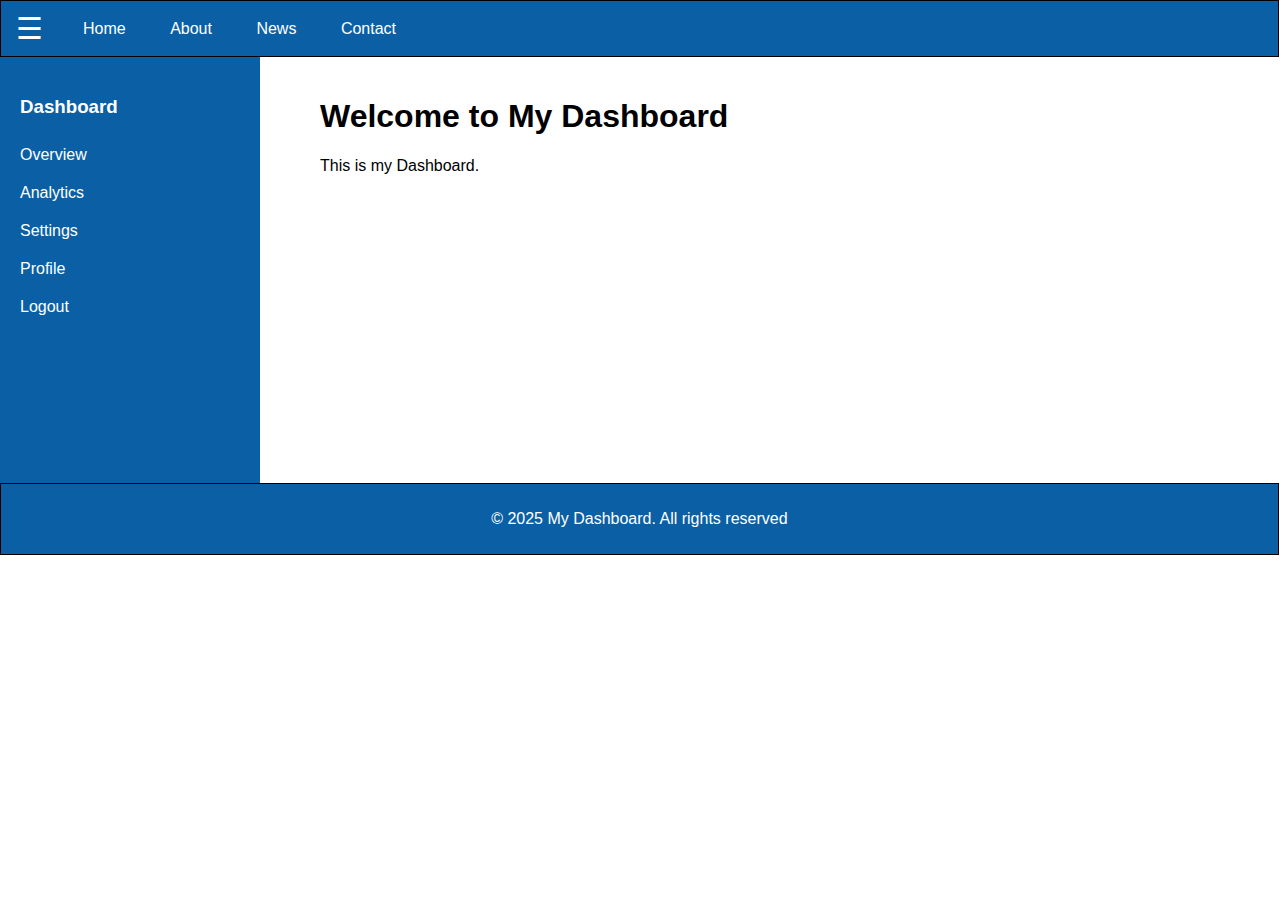
<file: simple-dashboard/index.html>
<!DOCTYPE html>
<html lang="en">
    <head>
        <meta charset="UTF-8">
        <meta name="viewport" content="width=device-width, initial-scale=1.0">
        <title>Dashboard</title>
        <link rel="stylesheet" href="style.css">
        <link rel="stylesheet" href="responcive.css">
    </head>
    <style>
			body{
				width: 99.9%;
				display: inline-block;
			}
			.website{
				max-width: 1264px;
				margin: 0 auto;
			}
		</style>
    <body>
        <!-- TOP HEADER -->
        <div class="header">
            <span class="menu-btn" onclick="toggleMenu()">☰</span>
            <ul>
                <li>
                    <a href="" class="head-item-1">Home</a>
                    <a href="" class="head-item-2">About</a>
                    <a href="" class="head-item-3">News</a>
                    <a href="" class="head-item-4">Contact</a>
                </li>
            </ul>
        </div>
        <div class="ceter">
        <!-- SIDEBAR -->
        <div class="sidebar" id="sidebar">
            <h3>Dashboard</h3>
            <a href="#">Overview</a>
            <a href="#">Analytics</a>
            <a href="#">Settings</a>
            <a href="#">Profile</a>
            <a href="#">Logout</a>
        </div>

        <!-- MAIN PAGE CONTENT -->
        <div class="content">
            <h1>Welcome to My Dashboard</h1>
            <p>This is my Dashboard.</p>
        </div>
        </div>

        <!-- FOOTER -->
        <div class="footer">
            <p class="footer-item">
                &copy; 2025 My Dashboard. All rights reserved
            </p>
        </div>

        <script>
            function toggleMenu() {
                document.getElementById("sidebar").classList.toggle("collapsed");
                document.getElementById("content").classList.toggle("expand");
            }
        </script>

    </body>
</html>
</file>
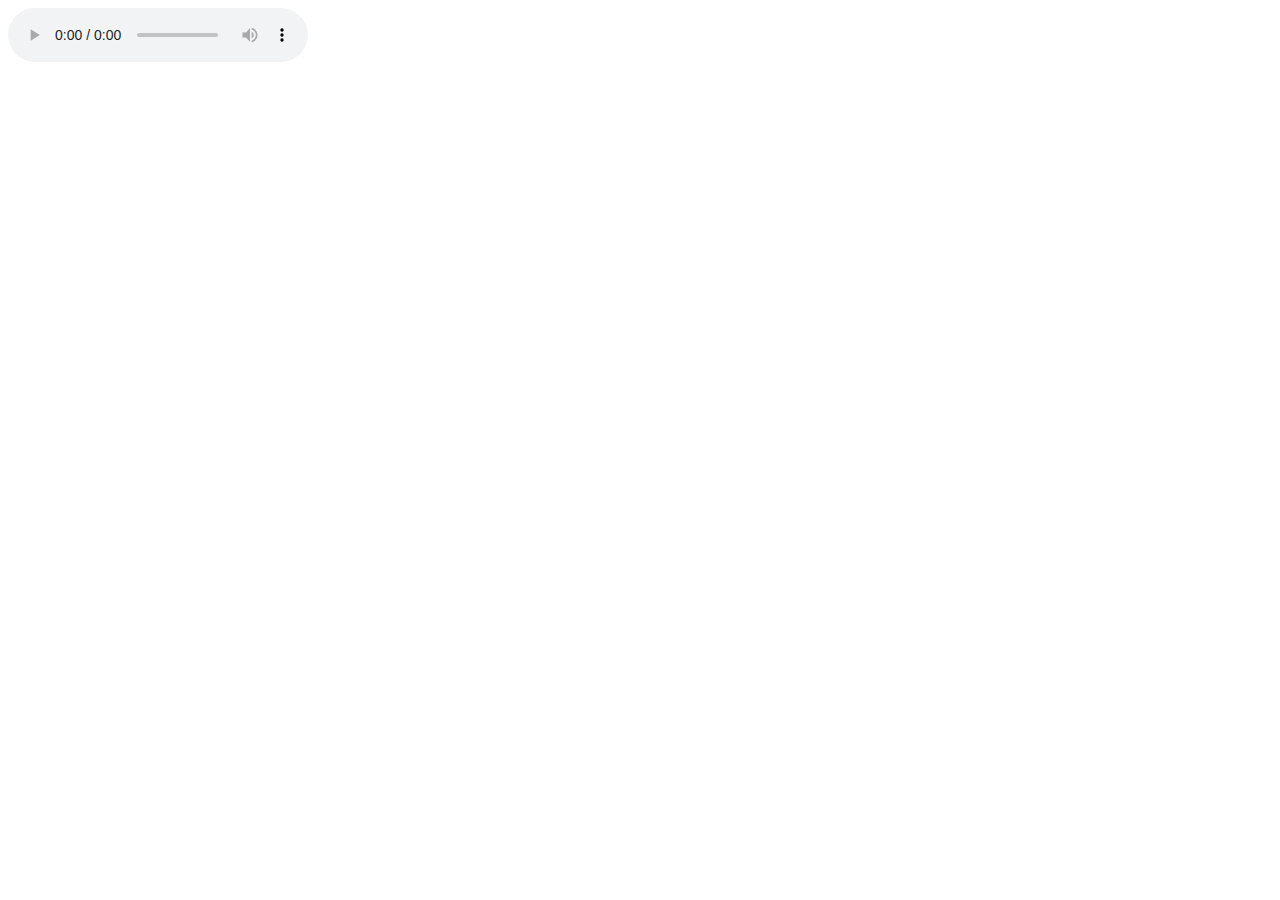
<file: audio_tag.html>
<!DOCTYPE html>
<html lang="en">
<head>
    <meta charset="UTF-8">
    <meta name="viewport" content="width=device-width, initial-scale=1.0">
    <title>audio tag</title>
</head>
<body>
    <audio controls autoplay >
        <source src="audio/" type="audio mpeg" />
    </audio>
</body>
</html>
</file>
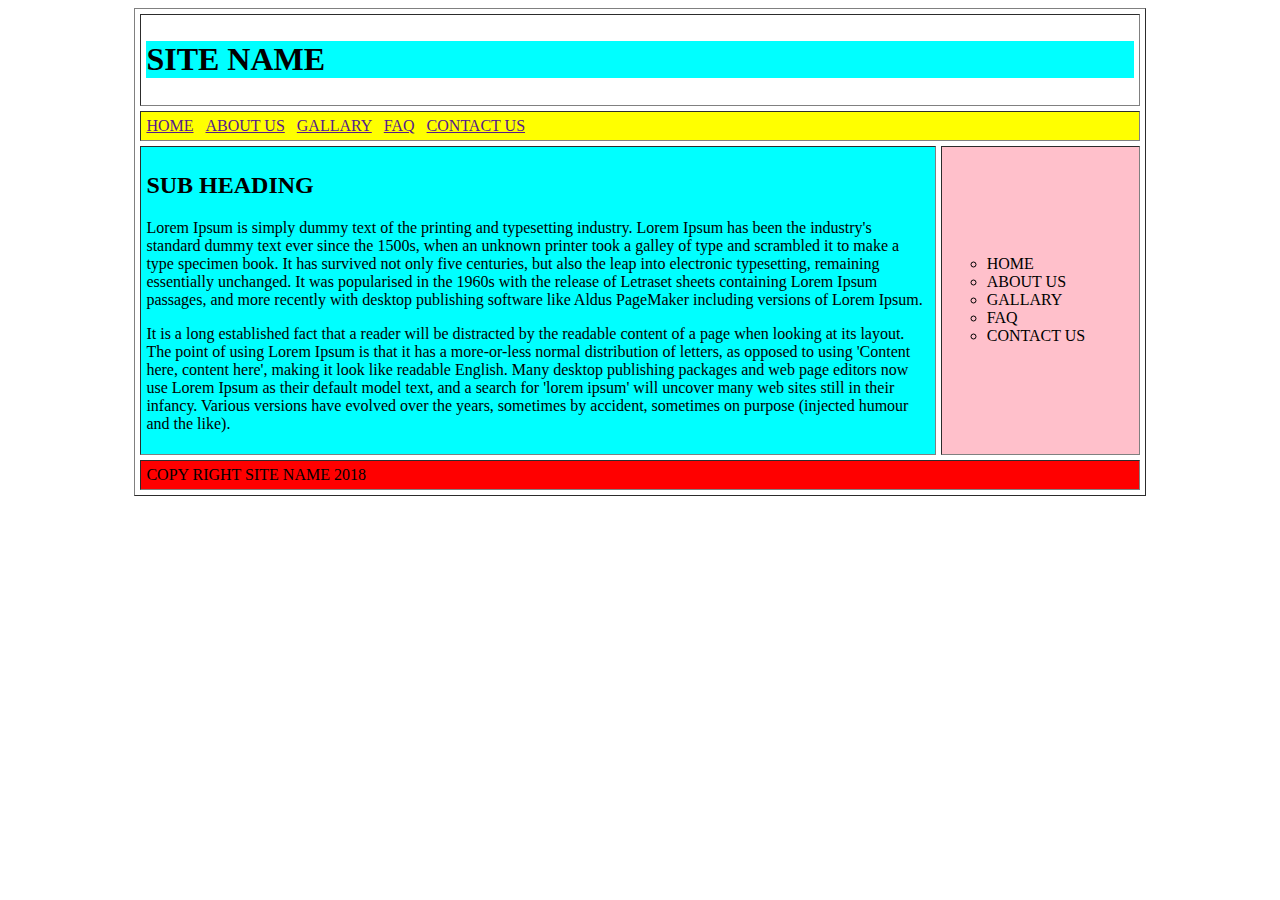
<file: colour_full_table.HTML>
<!DOCTYPE html>
<html lang="en">
    <head>
        <meta charset="UTF-8">
        <meta name="viewport" content="width=device-width, initial-scale=1.0">
        <title>Colour full table</title>
    </head>
    <body>
        <table border="1" cellpadding="5" cellspacing="5" width="80%" align="center">
            <tr>
                <td colspan="2">
                    <h1 style="background-color: aqua;">SITE NAME</h1> 
                </td>
            </tr>
            <tr>
                <td style="background-color:yellow;"  colspan="2"> <a href="">HOME</a> &nbsp;&nbsp;<a href="">ABOUT US</a> &nbsp;&nbsp;<a href="">GALLARY</a> &nbsp;&nbsp;<a href="">FAQ</a> &nbsp;&nbsp;<a href="">CONTACT
                        US</a> </td>
            </tr>
            <tr>
                <td style="background-color: aqua;"  width="80%">
                    <H2>SUB HEADING</H2>
                    <P>Lorem Ipsum is simply dummy text of the printing and typesetting industry. Lorem Ipsum has been the
                        industry's standard dummy text ever since the 1500s, when an unknown printer took a galley of type
                        and scrambled it to make a type specimen book. It has survived not only five centuries, but also the
                        leap into electronic typesetting, remaining essentially unchanged. It was popularised in the 1960s
                        with the release of Letraset sheets containing Lorem Ipsum passages, and more recently with desktop
                        publishing software like Aldus PageMaker including versions of Lorem Ipsum.
                    </P>
                    <P>It is a long established fact that a reader will be distracted by the readable content of a page when
                        looking at its layout. The point of using Lorem Ipsum is that it has a more-or-less normal
                        distribution of letters, as opposed to using 'Content here, content here', making it look like
                        readable English. Many desktop publishing packages and web page editors now use Lorem Ipsum as their
                        default model text, and a search for 'lorem ipsum' will uncover many web sites still in their
                        infancy. Various versions have evolved over the years, sometimes by accident, sometimes on purpose
                        (injected humour and the like).
                    </P>
                </td>
                <td style="background-color: pink;">
                    <ul type="circle">
                        <li>HOME</li>
                        <li> ABOUT US</li>
                        <li>GALLARY</li>
                        <li>FAQ</li>
                        <li>CONTACT US
                    </ul>
                </td>
            </tr>
            <tr>
                <td style="background-color: red;"  colspan="2" >COPY RIGHT SITE NAME 2018</td>
            </tr>
        </table>
    </body>
</html>
</file>
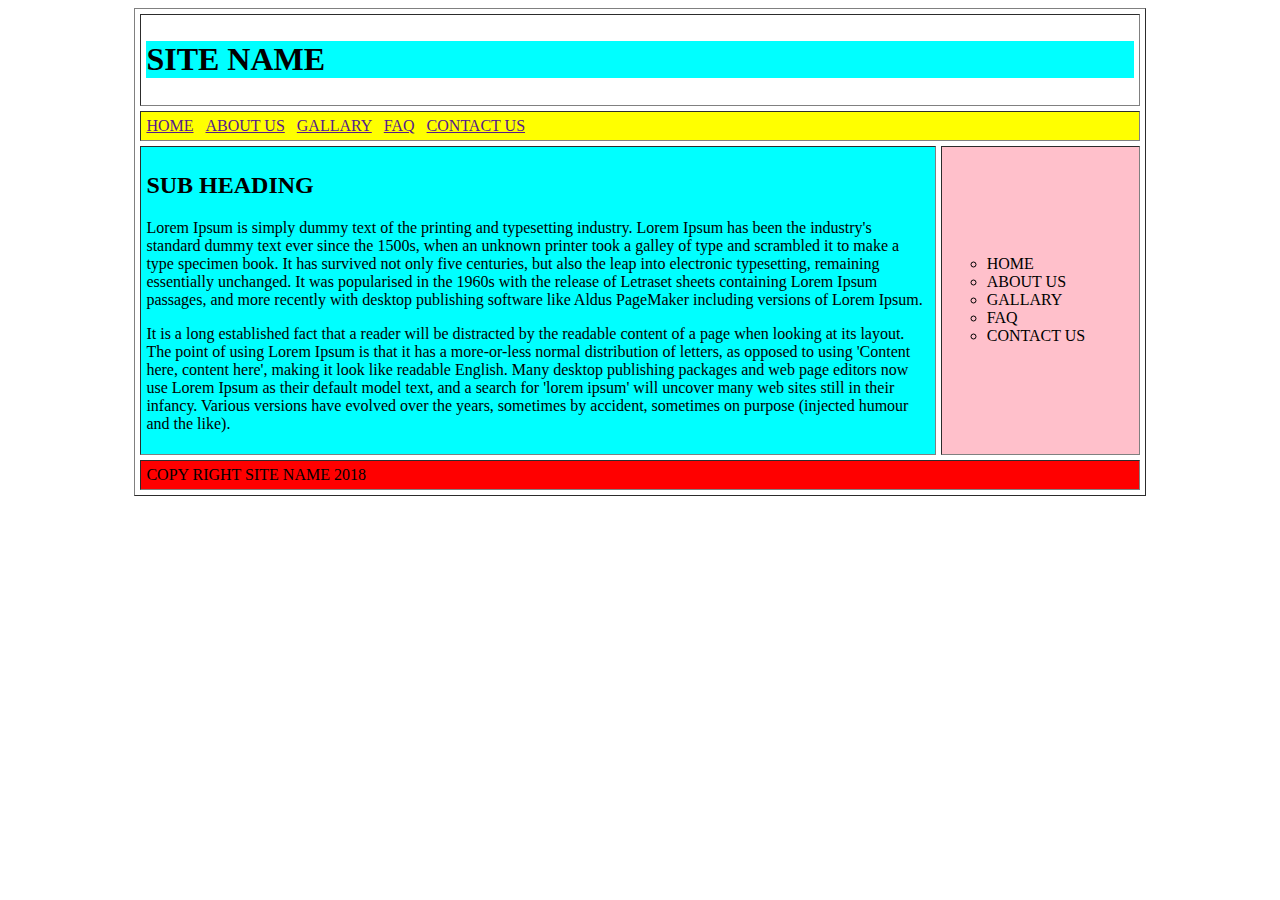
<file: coloured_table.html>
<!DOCTYPE html>
<html lang="en">
    <head>
        <meta charset="UTF-8">
        <meta name="viewport" content="width=device-width, initial-scale=1.0">
        <title>Colour full table</title>
    </head>
    <body>
        <table border="1" cellpadding="5" cellspacing="5" width="80%" align="center">
            <tr> 
                <td colspan="2">
                    <h1 style="background-color: aqua;">SITE NAME</h1> 
                </td>
            </tr>
            <tr>
                <td style="background-color:yellow;"  colspan="2"> <a href="">HOME</a> &nbsp;&nbsp;<a href="">ABOUT US</a> &nbsp;&nbsp;<a href="">GALLARY</a> &nbsp;&nbsp;<a href="">FAQ</a> &nbsp;&nbsp;<a href="">CONTACT
                        US</a> </td>
            </tr>
            <tr>
                <td style="background-color: aqua;"  width="80%">
                    <H2>SUB HEADING</H2>
                    <P>Lorem Ipsum is simply dummy text of the printing and typesetting industry. Lorem Ipsum has been the
                        industry's standard dummy text ever since the 1500s, when an unknown printer took a galley of type
                        and scrambled it to make a type specimen book. It has survived not only five centuries, but also the
                        leap into electronic typesetting, remaining essentially unchanged. It was popularised in the 1960s
                        with the release of Letraset sheets containing Lorem Ipsum passages, and more recently with desktop
                        publishing software like Aldus PageMaker including versions of Lorem Ipsum.
                    </P>
                    <P>It is a long established fact that a reader will be distracted by the readable content of a page when
                        looking at its layout. The point of using Lorem Ipsum is that it has a more-or-less normal
                        distribution of letters, as opposed to using 'Content here, content here', making it look like
                        readable English. Many desktop publishing packages and web page editors now use Lorem Ipsum as their
                        default model text, and a search for 'lorem ipsum' will uncover many web sites still in their
                        infancy. Various versions have evolved over the years, sometimes by accident, sometimes on purpose
                        (injected humour and the like).
                    </P>
                </td>
                <td style="background-color: pink;">
                    <ul type="circle">
                        <li>HOME</li>
                        <li> ABOUT US</li>
                        <li>GALLARY</li>
                        <li>FAQ</li>
                        <li>CONTACT US
                    </ul>
                </td>
            </tr>
            <tr>
                <td style="background-color: red;"  colspan="2" >COPY RIGHT SITE NAME 2018</td>
            </tr>
        </table>
    </body>
</html>
</file>
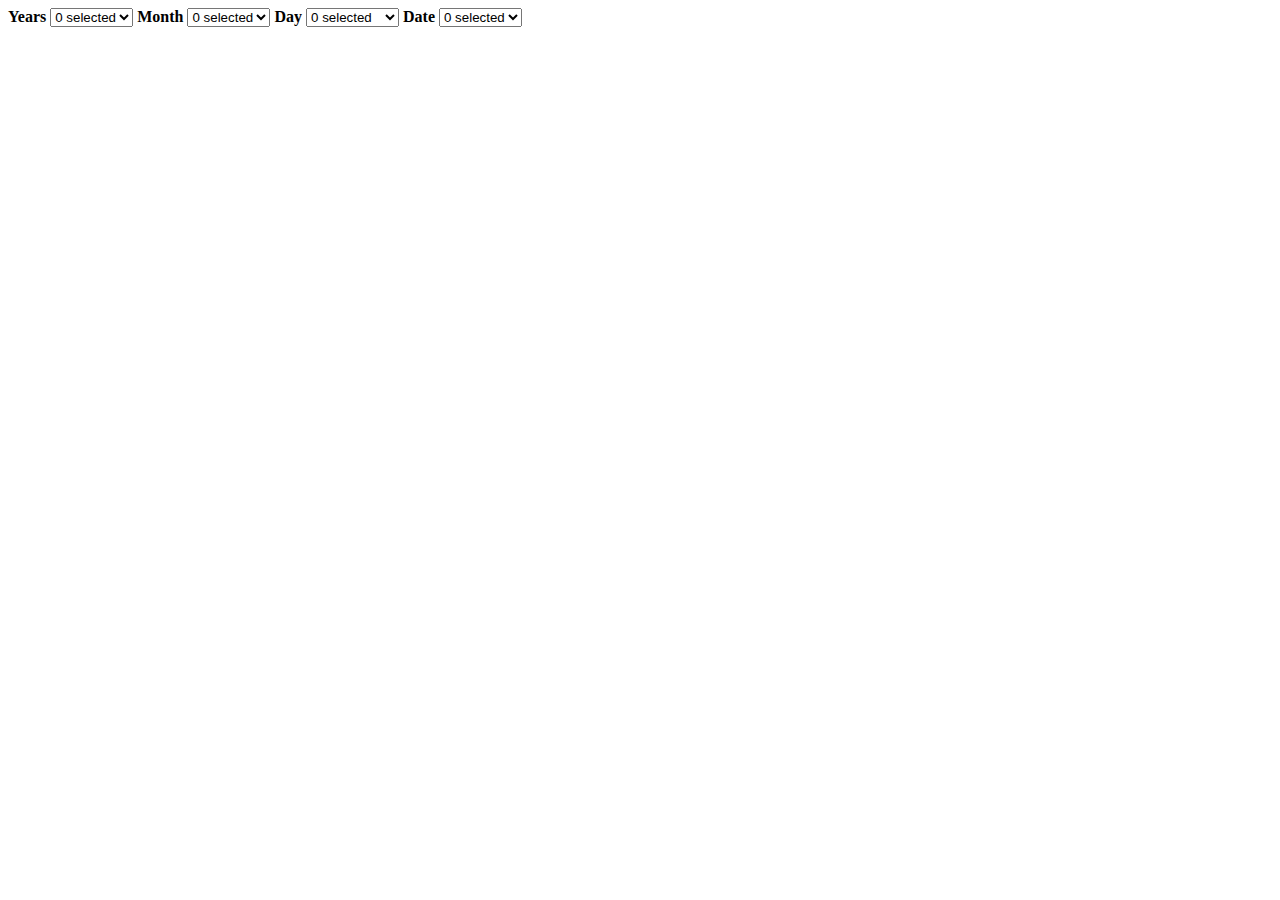
<file: combo.html>
<!DOCTYPE html>
    <html lang="en">
    <head>
        <meta charset="UTF-8">
        <meta name="viewport" content="width=device-width, initial-scale=1.0">
        <title>Combo box</title>
    </head>
    <body>
        <b>Years</b>
        <select name="Years" multiple size="1">
            <option>2020
            <option>2021
            <option>2022
            <option>2023
        </select>
        <b>Month</b>
        <select name="Month" multiple size="1">
            <option>February
            <option>March
            <option>April
            <option>May
        </select>
        <b>Day</b>
        <select name="Day" multiple size="1">
            <option>Monday
            <option>Tuesday
            <option>Wednesday
            <option>Wednesday
        </select>
        <b>Date</b>
        <select name="Date" multiple size="1">
            <option>01
            <option>02
            <option>03
            <option>04
        </select>
    </body>
</html>
</file>
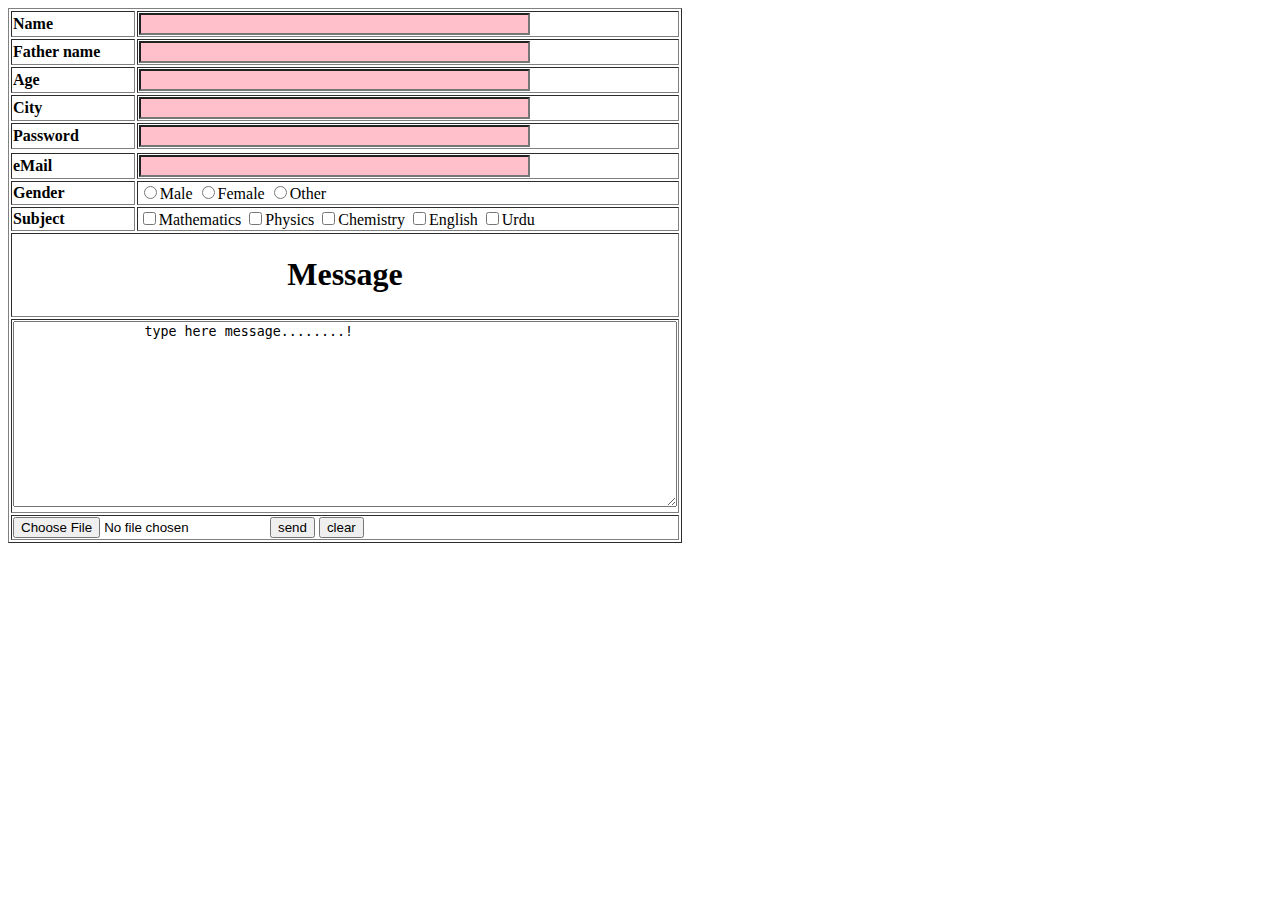
<file: form.html>
<!DOCTYPE html>
    <html lang="en">
    <head>
        <meta charset="UTF-8">
        <meta name="viewport" content="width=device-width, initial-scale=1.0">
        <title>Form</title>
    </head>
    <body>
        <table border ="1">
            <form name="f1">
            <tr>
                <td><b>Name</b></td>
                <td><input type="text" name="n1" size="50" style="background-color:pink; color:red; text-align:center; font-family:Cooper Std;"></td>
            </tr>
            <tr>
                <td><b>Father name</b></td>
                <td><input type="text" name="n2" size="50" style="background-color:pink; color:red; text-align:center; font-family:Cooper Std;"></td>
            </tr>
            <tr>
                <td><b>Age</b></td>
                <td><input type="text" name="n3" size="50" style="background-color:pink; color:red; text-align:center; font-family:Cooper Std;"></td>
            </tr>
            <tr>
                <td><b>City</b></td>
                <td><input type="text" name="n4" size="50" style="background-color:pink; color:red; text-align:center; font-family:Cooper Std;"></td>
            </tr>
            </tr>
                <td><b>Password</b></td>
                <td><input type="password" name="n5" size="50" style="background-color:pink; color:red; text-align:center; font-family:Cooper Std;"></td>
            </tr>
            <tr>
            </tr>
                <td><b>eMail</b></td>
                <td><input type="text" name="e1" size="50" style="background-color:pink; color:red; text-align:center; font-family:Cooper Std;"></td>
            </tr>
            <tr>
                <td><b>Gender</b></td>
                <td><input type="radio" name="g" value="b1" size="50" style="background-color:pink; color:red; text-align:center; font-family:Cooper Std;">Male
                <input type="radio" name="g" value="b2" size="50" style="background-color:pink; color:red; text-align:center; font-family:Cooper Std;">Female
                <input type="radio" name="g" value="b3" size="50" style="background-color:pink; color:red; text-align:center; font-family:Cooper Std;">Other</td>
            </tr>
            <tr>
                <td><b>Subject</b></td>
                <td><input type="checkbox" name="n9" size="50" style="background-color:pink; color:red; text-align:center; font-family:Cooper Std;">Mathematics
                <input type="checkbox" name="n9" size="50" style="background-color:pink; color:red; text-align:center; font-family:Cooper Std;">Physics
                <input type="checkbox" name="n9" size="50" style="background-color:pink; color:red; text-align:center; font-family:Cooper Std;">Chemistry
                <input type="checkbox" name="n9" size="50" style="background-color:pink; color:red; text-align:center; font-family:Cooper Std;">English
                <input type="checkbox" name="n9" size="50" style="background-color:pink; color:red; text-align:center; font-family:Cooper Std;">Urdu</td>
            </tr>
            <tr>
                <td colspan="2"><b><center><h1>Message</center></h1></b></td>
            </tr>
            <tr>
                <td colspan="2"><textarea cols="80" rows="12">
                type here message........!
                </textarea></td>
            </tr>
            <tr>
                <td colspan="2"><input type="file" name="b1" value="browse">
                <input type="submit" name="b2" value="send" onMouseOver="if(document.f1.n1.value.length<1)window.alert('eMail is empty')">
                <input type="reset" name="b3" value="clear"></td>
            </tr>
        </table>
    </body>
</html>
</file>
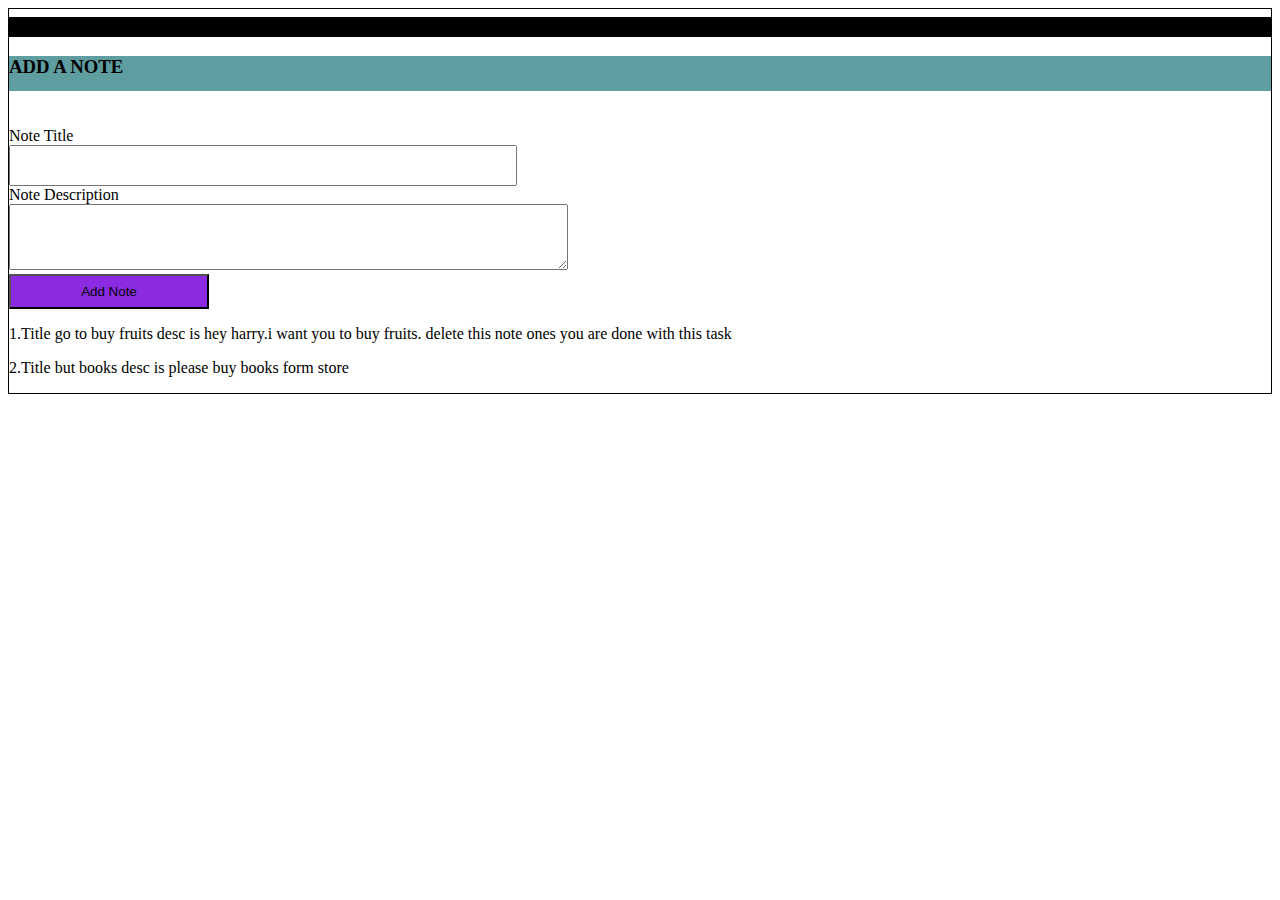
<file: form_page.html>
<!DOCTYPE html>
<html lang="en">
<head>
    <meta charset="UTF-8">
    <meta name="viewport" content="width=device-width, initial-scale=1.0">
    <title>form</title>
</head>
<body style="border: 1px solid black;">
    
    <hr size="20" color="black">
    <h3 style="background-color: cadetblue;height: 35px;" >ADD A NOTE</h3><br>
    <label>Note Title</label><br>
    <input style="width: 500px; height: 35px" type="text" name="my name"><br>
    <label>Note Description</label><br>
    <textarea rows="4" cols="67" ></textarea><br>
    <button style="width: 200px;height: 35px;background-color: blueviolet;" >Add Note</button><br>
    <p>1.Title go to buy fruits desc is hey harry.i want you to buy fruits. delete this note ones you are done with this task</p>
    <p>2.Title but books desc is please buy books form store</p>
</body>
</html>
</file>
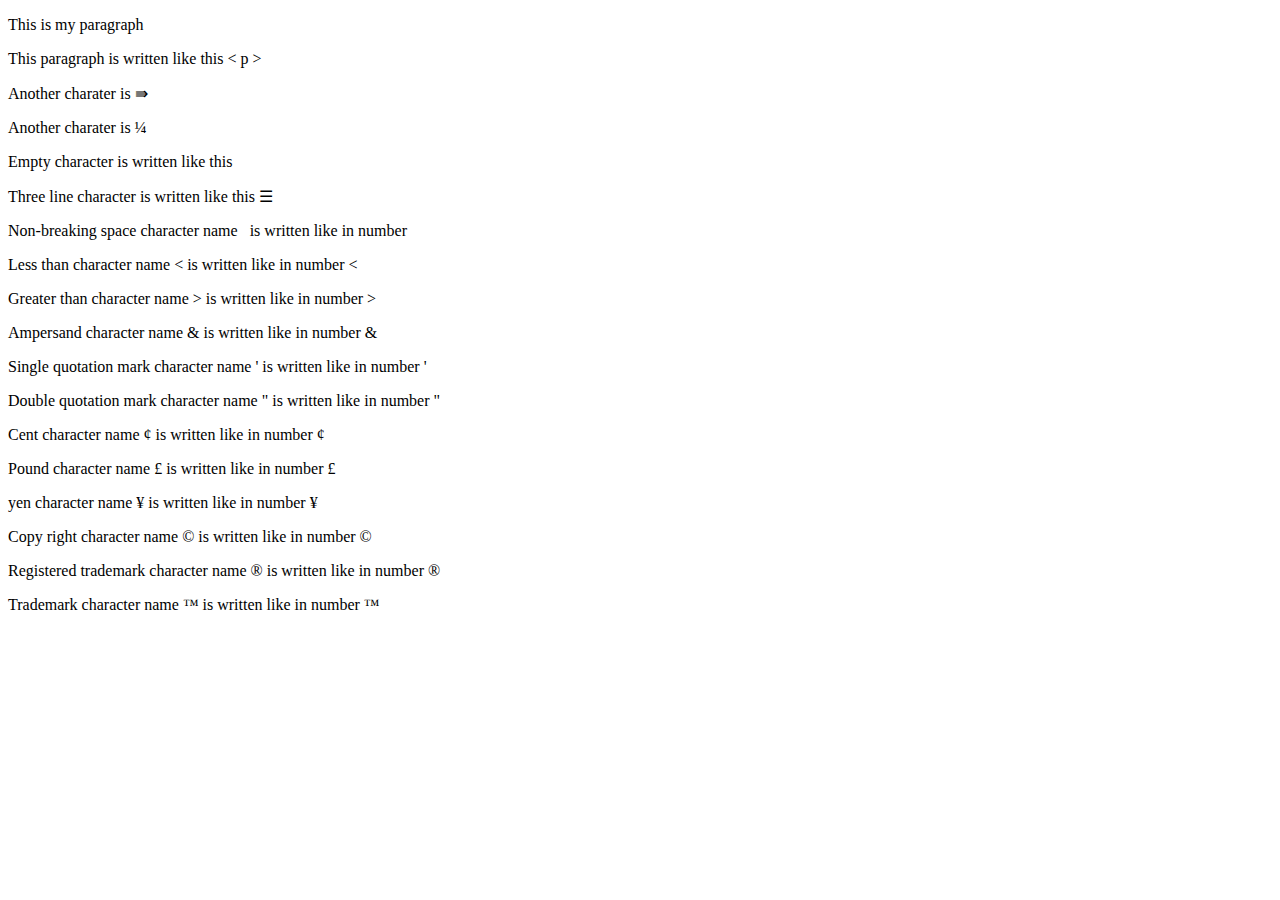
<file: html_character.html>
<!DOCTYPE html>
<html lang="en">
    <head>
        <meta charset="UTF-8">
        <meta name="viewport" content="width=device-width, initial-scale=1.0">
        <title>character's</title>
    </head>
    <body>
        <p>This is my paragraph</p>
        <p>This paragraph is written like this &lt; p &gt;</p>
        <p>Another charater is &rAarr;</p>
        <p>Another charater is &frac14;</p>
        <p>Empty character is written like this &#8203;</p>
        <p>Three line character is written like this &#9776;</p>
        <p>Non-breaking space character name &nbsp; is written like in number &#160;</p>
        <p>Less than character name &lt; is written like in number &#60;</p>
        <p>Greater than character name &gt; is written like in number &#62;</p>
        <p>Ampersand character name &amp; is written like in number &#38;</p>
        <p>Single quotation mark character name &apos; is written like in number &#39;</p>
        <p>Double quotation mark character name &quot; is written like in number &#34;</p>
        <p>Cent character name &cent; is written like in number &#162;</p>
        <p>Pound character name &pound; is written like in number &#163;</p>
        <p>yen character name 	&yen; is written like in number &#165;</p>
        <p>Copy right character name &copy; is written like in number &copy;</p>
        <p>Registered trademark character name &reg; is written like in number &#174;</p>
        <p>Trademark character name &trade; is written like in number &#8482;</p>
    </body>
</html>
</file>
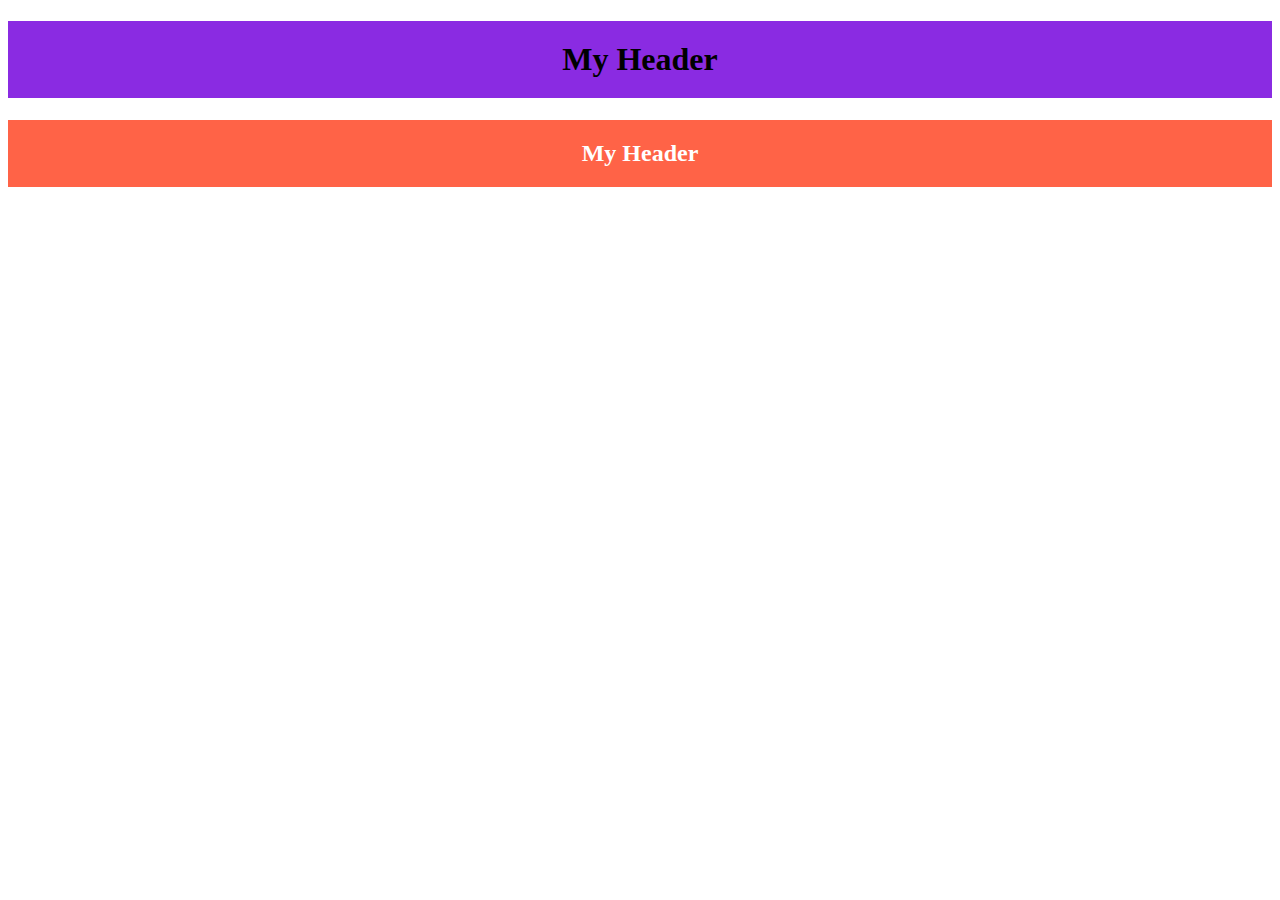
<file: html_id_class.html>
<!DOCTYPE html>
<html lang="en">
    <head>
        <meta charset="UTF-8">
        <meta name="viewport" content="width=device-width, initial-scale=1.0">
        <title>Id and class</title>
        <style>
            #myheader {
                background-color: blueviolet;
                color: black;
                padding: 20px;
                text-align: center;
            }
            .city {
                background-color: tomato;
                color: white;
                padding: 20px;
                text-align: center;
            }
        </style>
    </head>
    <body>
        <h1 id="myheader">My Header</h1>
        <h2 class="city">My Header</h2>
    </body>
</html>
</file>
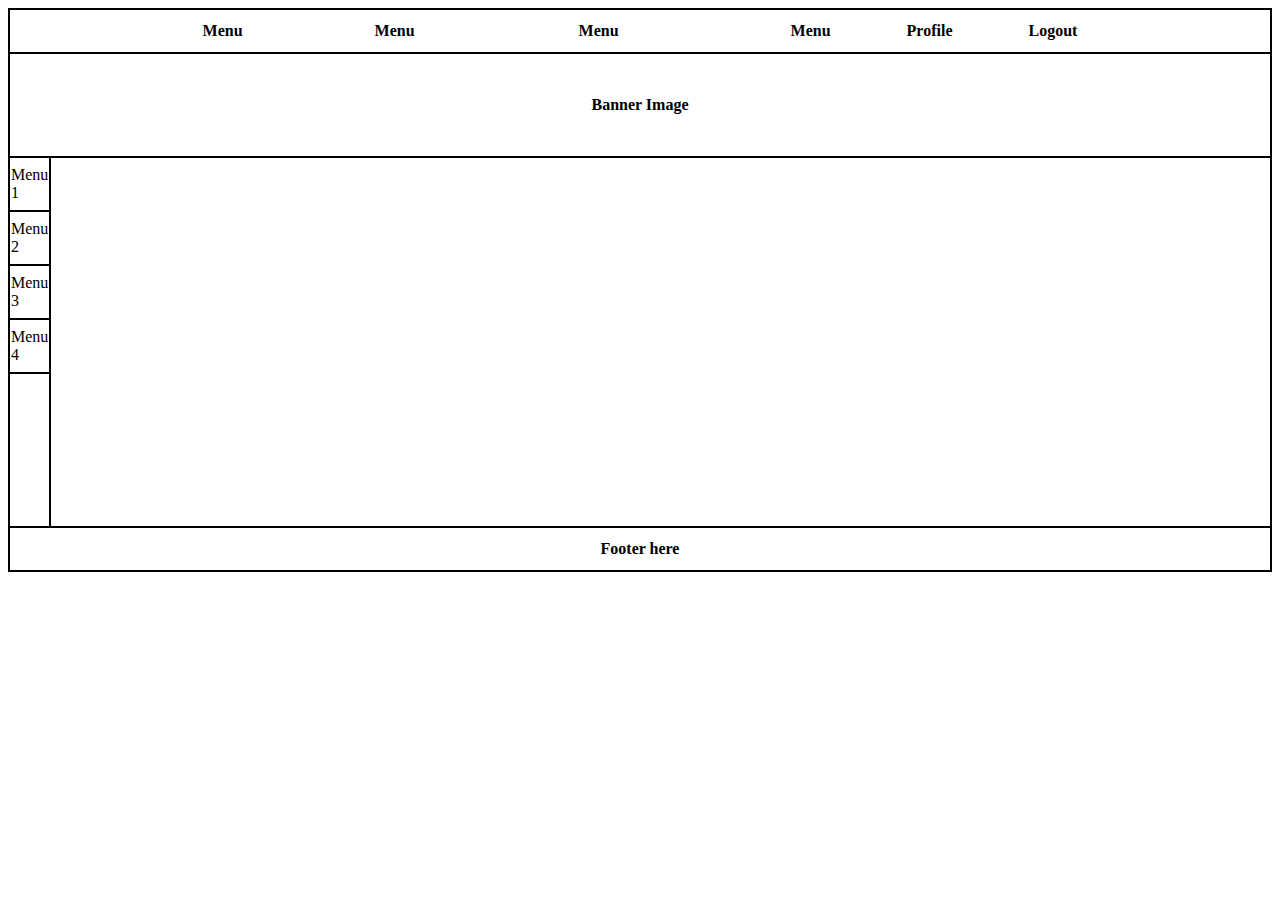
<file: html_table.html>
<!DOCTYPE html>
<html lang="en">
<head>
    <meta charset="UTF-8">
    <meta name="viewport" content="width=device-width, initial-scale=1.0">
    <title>html table</title>

    <style>
    table, th, td {
    border: 2px solid black;
    border-collapse: collapse;
    }
    </style>
    
</head>
<body>
    <table style="width: 100%;">
        <thead>
            <tr>
                <th height="40" colspan="2">Menu &nbsp; &nbsp; &nbsp; &nbsp; &nbsp; &nbsp; &nbsp; &nbsp; &nbsp; &nbsp; &nbsp; &nbsp; &nbsp; &nbsp; &nbsp; &nbsp;  Menu &nbsp; &nbsp; &nbsp; &nbsp; &nbsp; &nbsp; &nbsp; &nbsp; &nbsp; &nbsp; &nbsp; &nbsp; &nbsp; &nbsp; &nbsp; &nbsp; &nbsp; &nbsp; &nbsp; &nbsp; Menu &nbsp; &nbsp; &nbsp; &nbsp; &nbsp; &nbsp; &nbsp; &nbsp; &nbsp; &nbsp; &nbsp; &nbsp; &nbsp; &nbsp; &nbsp; &nbsp; &nbsp; &nbsp; &nbsp; &nbsp; &nbsp; Menu &nbsp; &nbsp; &nbsp; &nbsp; &nbsp; &nbsp; &nbsp; &nbsp; &nbsp; Profile &nbsp; &nbsp; &nbsp; &nbsp; &nbsp; &nbsp; &nbsp; &nbsp; &nbsp; Logout</th>
            </tr>
            <tr>
                <th height="100" colspan="2">Banner Image</th>
            </tr>
        </thead>
        <tbody>
            <tr>
                    <td height="50">Menu 1</td>
                    <td rowspan="5"width="1300"></td>
            </tr>
            <tr>
                    <td height="50">Menu 2</td>
            </tr>
            <tr>
                    <td height="50">Menu 3</td>
            </tr>
            <tr>    
                    <td height="50">Menu 4</td>
            </tr>
            <tr>
                    <td height="150"></td>
            </tr>
        </tbody>
            <tr>
                    <th style="text-align: center;"height="40" colspan="2">Footer here</th>
            </tr>
    </table>

</body>
</html>
</file>
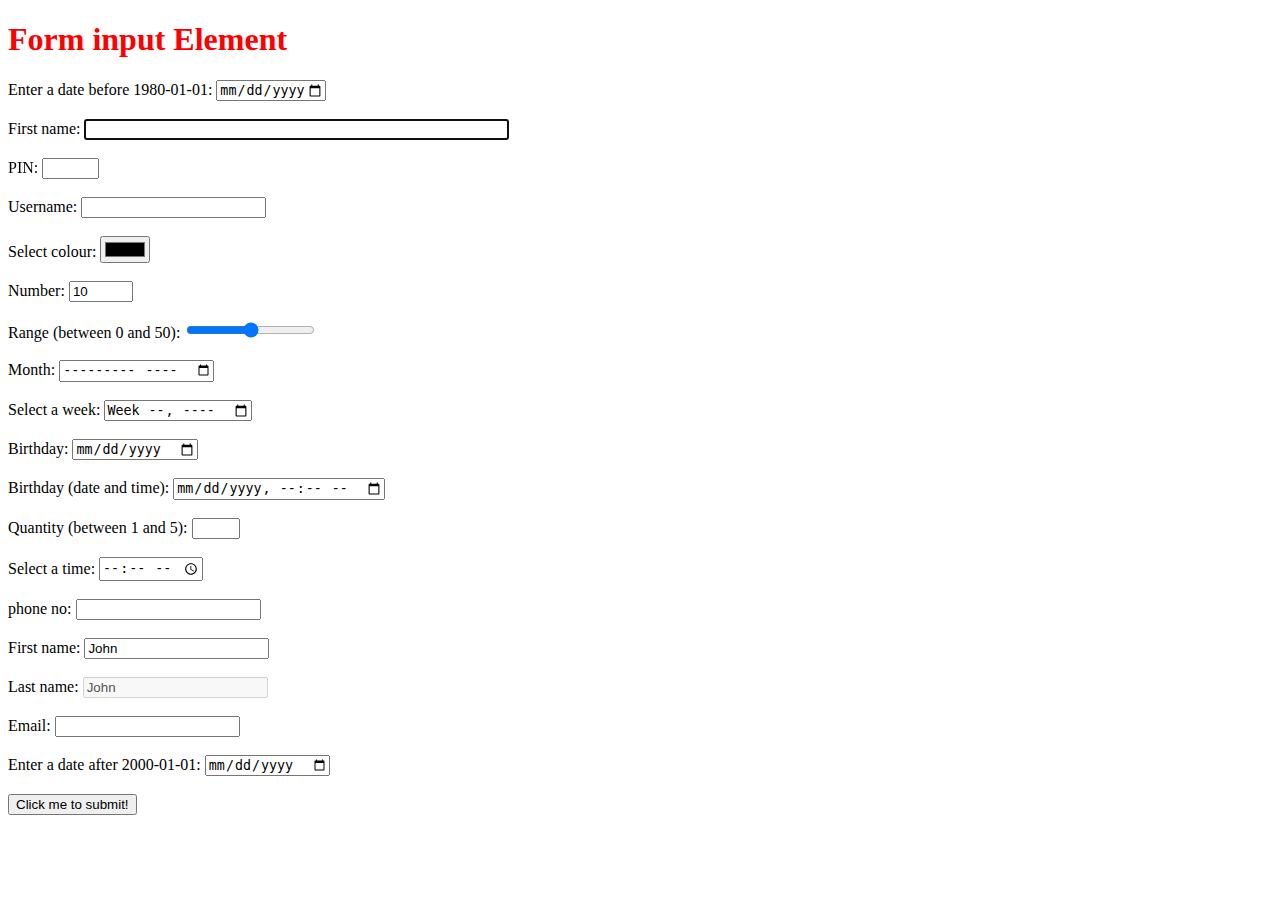
<file: input.html>
<!DOCTYPE html>
<html lang="en">
    <head>
        <meta charset="UTF-8">
        <meta name="viewport" content="width=device-width, initial-scale=1.0">
        <title>form input</title>
    </head>
    <body>
        <h1 style="color: red;">Form input Element</h1>
        <label for="datemax">Enter a date before 1980-01-01: </label>
        <input type="date" id="datemax" name="datemax" max="1979-12-31">
        <br><br>
        <label for="fname">First name: </label>
        <input type="text" id="fname" name="fname" size="50" autofocus>
        <br><br>
        <label for="pin">PIN: </label>
        <input type="text" id="pin" name="pin" maxlength="4" size="4">
        <br><br>
        <label for="username">Username: </label>
        <input type="text" id="username" name="username" required>
        <br><br>
        <label for="color">Select colour: </label>
        <input type="color" id="color" name="color">
        <br><br>
        <label for="color">Number: </label>
        <input type="number" min="0" max="400" step="10" id="number" name="number" value="10">
        <br><br>
        <label for="range">Range (between 0 and 50): </label>
        <input type="range" id="range" name="range" min="0" max="50">
        <br><br>
        <label for="month">Month: </label>
        <input type="month" id="month" name="month"> 
        <br><br>
        <label for="week">Select a week: </label>
        <input type="week" id="week" name="week">
        <br><br>
        <label for="birthday">Birthday: </label>
        <input type="date" id="birthday" name="birthday">
        <br><br>
        <label for="birthdaytime">Birthday (date and time): </label>
        <input type="datetime-local" id="birthdaytime" name="birthdaytime">
        <br><br>
        <label for="quantity">Quantity (between 1 and 5): </label>
        <input type="number" id="quantity" name="quantity" min="1" max="5">
        <br><br>
        <label for="selectt">Select a time: </label>
        <input type="time" id="selectt" name="selectt">
        <br><br>
        <label for="phone">phone no: </label>
        <input type="tel" id="phone" name="phone">
        <br><br>
        <label for="fname">First name: </label>
        <input type="text" id="fname" name="fname" value="John" readonly>
        <br><br>
        <label for="fname">Last name: </label>
        <input type="text" id="fname" name="fname" value="John" disabled><br>
        <br>
        <label for="email">Email: </label>
        <input type="email" id="email" name="email" autocomplete="on">
        <br><br>
        <label for="datemin">Enter a date after 2000-01-01: </label>
        <input type="date" id="datemin" name="datemin" min="2000-01-02">
        <br><br>
        <button type="button" onclick="alert('your form is submited!')">Click me to submit!</button>
    </body>
</html>
</file>
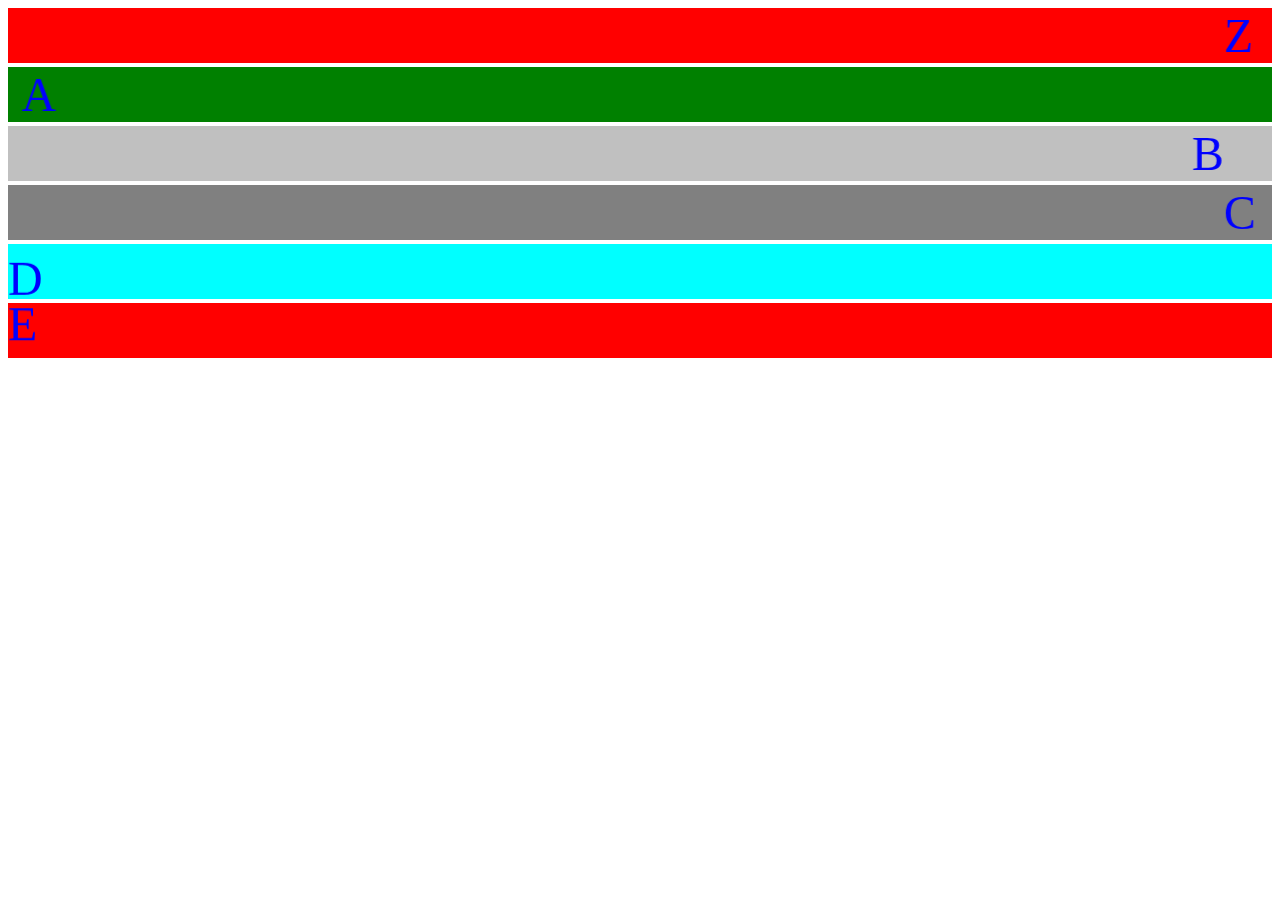
<file: marquees.html>
<!DOCTYPE html>
<html lang="en">
    <head>
        <meta charset="UTF-8">
        <meta name="viewport" content="width=device-width, initial-scale=1.0">
        <title>Marquee's</title>
    </head>
    <body>
        <marquee direction="left" scorllamount="50" bgcolor="red">
            <font face="wingdings" color="blue" size="7">
                Z
            </font>
        </marquee>
        <marquee direction="right" scorllamount="50" bgcolor="green">
            <font face="wingdings" color="blue" size="7">
                A
            </font>
        </marquee>
        <marquee behavior="alternate" scorllamount="50" bgcolor="silver">
            <font face="wingdings" color="blue" size="7">
                B
            </font>
        </marquee>
        <marquee behavior="slide" scorllamount="50" bgcolor="gray">
            <font face="wingdings" color="blue" size="7">
                C
            </font>
        </marquee> 
        <center>
        <marquee direction="up" scorllamount="50" bgcolor="aqua">
            <font face="wingdings" color="blue" size="7">
                D
            </font>
        </marquee>
        <marquee direction="down" scorllamount="50" bgcolor="red">
            <font face="wingdings" color="blue" size="7">
                E
            </font>
        </marquee>
        </center>
    </body> 
</html>
</file>
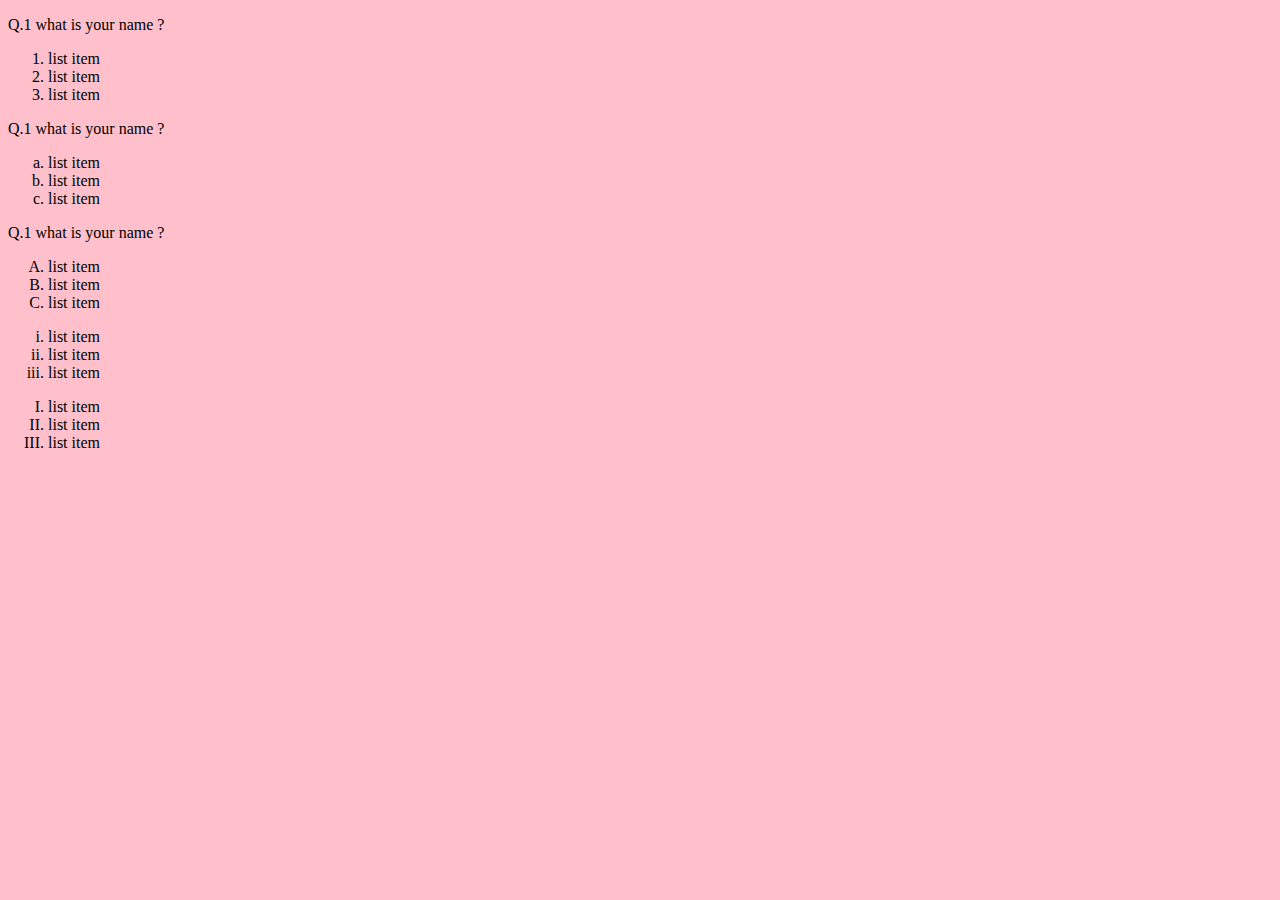
<file: Order_list.html>
<!DOCTYPE html>
<html lang="en">
    <head>
        <meta charset="UTF-8">
        <meta name="viewport" content="width=device-width, initial-scale=1.0">
        <title>Order list </title>
    </head>
    <body>
        <body bgcolor="pink">
            <p>Q.1 what is your name ?</p>
        <ol>
            <li> list item
            <li> list item
            <li> list item
        </ol>
            <p>Q.1 what is your name ?</p>
        <ol type="a">
            <li> list item
            <li> list item
            <li> list item
        </ol>
            <p>Q.1 what is your name ?</p>
        <ol type="A">
            <li> list item
            <li> list item
            <li> list item
        </ol>
        <ol type="i">
            <li> list item
            <li> list item
            <li> list item
        </ol>
        <ol type="I">
            <li> list item
            <li> list item
            <li> list item
        </ol>
    </body>
</html>
</file>
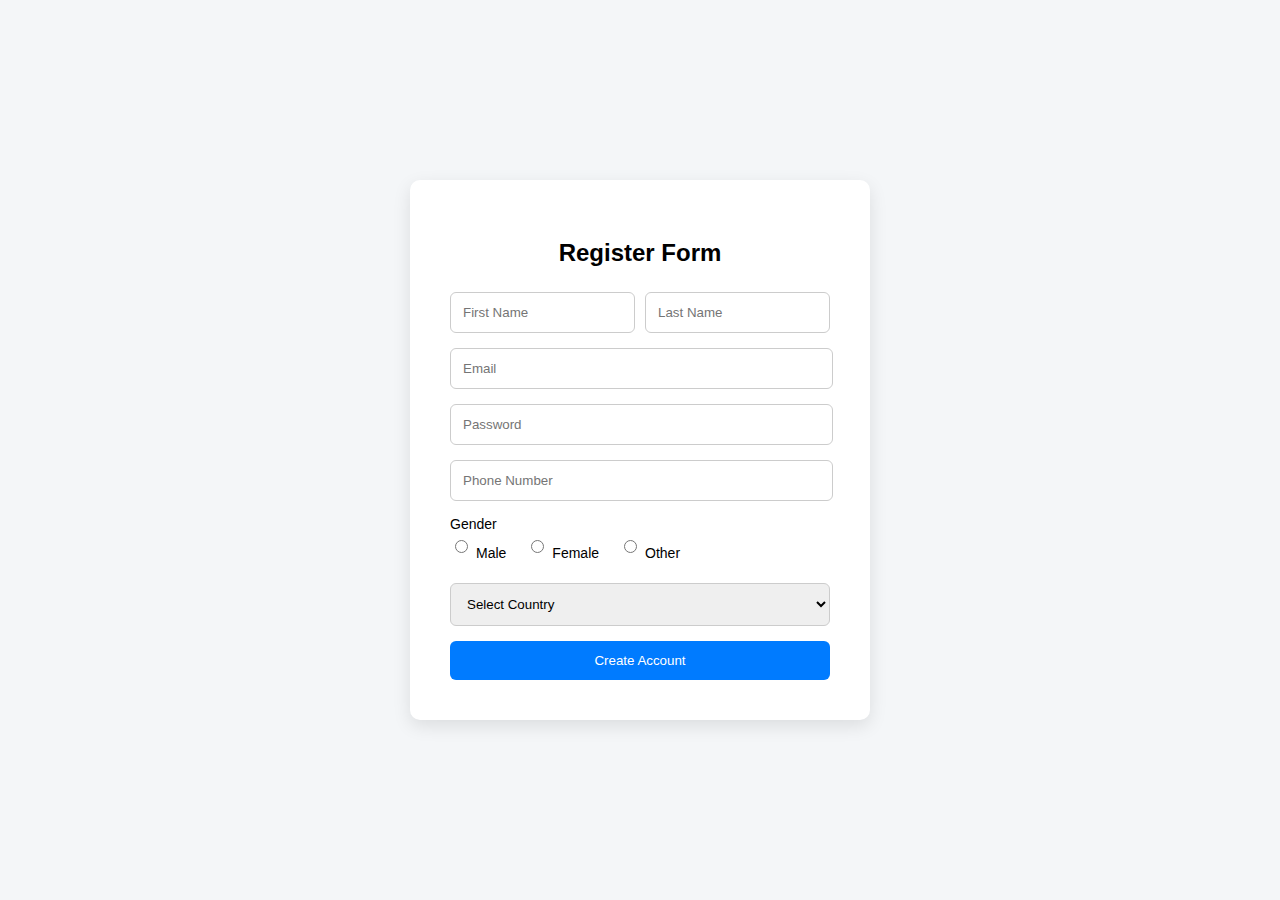
<file: Professional_form.html>
<!DOCTYPE html>
<html lang="en">
  <head>
    <meta charset="UTF-8">
    <meta name="viewport" content="width=device-width, initial-scale=1.0">
    <title>Professional Form</title>
    <style>
      body {
        font-family: Arial;
        background: #f4f6f8;
        display: flex;
        justify-content: center;
        align-items: center;
        height: 100vh;
        margin: 0;
      }

      form {
        background: #fff;
        padding: 40px;
        border-radius: 10px;
        width: 380px;
        box-shadow: 0 6px 18px rgba(0,0,0,0.1);
      }

      h2 {
        text-align: center;
        margin-bottom: 25px;
      }

      .row {
        display: flex;
        gap: 10px;
      }

      input, select {
        width: 94%;
        padding: 12px;
        margin-bottom: 15px;
        border: 1px solid #ccc;
        border-radius: 6px;
        outline: none;
      }

      input:focus, select:focus {
        border-color: #007bff;
      }

      .label {
        font-size: 14px;
        margin-bottom: 5px;
        display: block;
      }

      .gender-box {
      align-items: center;
        display: flex;
        gap: 20px;
        margin-bottom: 15px;
      }

      .gender-option {
        display: flex;
        align-items: center;
        gap: 5px;
        font-size: 14px;
        cursor: pointer;
      }

      .gender-option input {
        accent-color: #007bff;
        cursor: pointer;
      }

      .country{
          width: 100%;
        padding: 12px;
        margin-bottom: 15px;
        border: 1px solid #ccc;
        border-radius: 6px;
        outline: none;
      }

      button {
        width: 100%;
        padding: 12px;
        background: #007bff;
        color: white;
        border: none;
        border-radius: 6px;
        cursor: pointer;
      }

      button:hover {
        background: #0056b3;
      }
    </style>
  </head>
  <body>

  <form id="form">
    <h2>Register Form</h2>

    <div class="row">
      <input type="text" id="firstName" placeholder="First Name">
      <input type="text" id="lastName" placeholder="Last Name">
    </div>

    <input type="email" id="email" placeholder="Email">

    <input type="password" id="password" placeholder="Password">

    <input type="text" id="phone" placeholder="Phone Number">

    <label class="label">Gender</label>

    <div class="gender-box">
      <label class="gender-option">
        <input type="radio" name="gender" value="Male">
        <span>Male</span>
      </label>

      <label class="gender-option">
        <input type="radio" name="gender" value="Female">
        <span>Female</span>
      </label>

      <label class="gender-option">
        <input type="radio" name="gender" value="Other">
        <span>Other</span>
      </label>
    </div>

    <select class="country">
      <option value="">Select Country</option>
      <option>Pakistan</option>
      <option>India</option>
      <option>USA</option>
    </select>

    <button type="submit">Create Account</button>
  </form>

  <script>
    document.getElementById("form").addEventListener("submit", function(e){
      e.preventDefault();

      let firstName = document.getElementById("firstName").value;
      let email = document.getElementById("email").value;
      let password = document.getElementById("password").value;

      if(firstName === "" || email === "" || password === ""){
        alert("Please fill all required fields");
      } else {
        alert("Account Created Successfully 🚀");
      }
    });
  </script>

  </body>
</html>
</file>
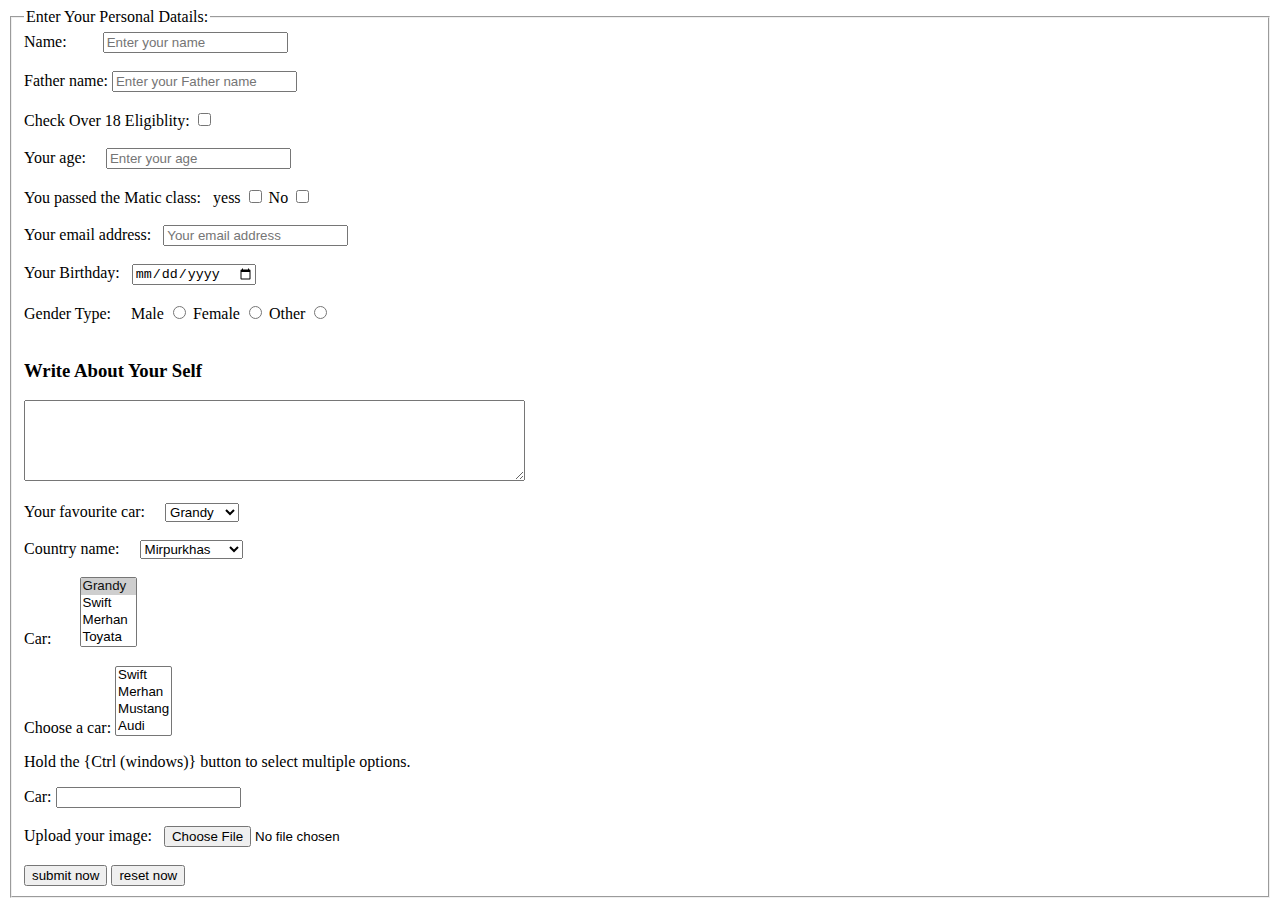
<file: Registration_form.html>
<!DOCTYPE html>
<html lang="en">
    <head>
        <meta charset="UTF-8">
        <meta name="viewport" content="width=device-width, initial-scale=1.0">
        <title>Registration Form</title>
    </head>
    <body>
        <form> 
            <fieldset>
                    <legend>Enter Your Personal Datails:</legend>
                    <div>
                        <label for="Name">Name: </label> &nbsp; &nbsp; &nbsp; &nbsp; 
                        <input type="text" id="Name" name="Name" placeholder="Enter your name">
                    </div>
                    <br>
                        <div>
                            <label for="Father name">Father name: </label> 
                            <input type="text" name="Father name" id="Father name" placeholder="Enter your Father name">
                        </div>
                    <br>
                        <div>
                            <label for="check">Check Over 18 Eligiblity: </label> 
                            <input type="checkbox" name="my eligiblity" id="check">
                        </div>
                    <br>
                        <div>
                            <label for="age">Your age: </label> &nbsp; &nbsp;
                            <input type="number" name="age" id="age" placeholder="Enter your age">
                        </div>
                    <br>
                        <div>
                            <label>You passed the Matic class: </label> &nbsp; 
                            <label for="yess">yess</label>
                            <input type="checkbox" name="yess" id="yess">
                            <label for="No">No</label>
                            <input type="checkbox" name="No" id="No">
                        </div>
                    <br>
                        <div>
                            <label for="email">Your email address: </label> &nbsp; 
                            <input type="email" name="email" id="email" placeholder="Your email address">
                        </div>
                    <br>
                        <div>
                            <label for="birthday">Your Birthday: </label> &nbsp; 
                            <input type="date" id="birthday" name="birthday">
                        </div>
                    <br>    
                    <div>
                        <label>Gender Type: </label> &nbsp; &nbsp; 
                        <label for="male">Male</label> 
                        <input type="radio" name="my gender" id="male">
                        <label for="Female">Female</label>
                        <input type="radio" name="my gender" id="Female">
                        <label for="other">Other</label> 
                        <input type="radio" name="my gender" id="other">
                    </div>
                    <br>
                        <div>
                            <h3>
                                <p><label>Write About Your Self</label></p>
                            </h3> 
                                <textarea rows="5" cols="60"></textarea>
                        </div>
                    <br>
                    <div>
                        <!-- car name start-->
                        <label for="cars">Your favourite car: </label> &nbsp; &nbsp;
                            <select id="cars" name="cars">
                                <option selected>Grandy</option>
                                <option>Swift</option>
                                <option>Merhan</option>
                                <option>Audi</option>
                                <option>Mustang</option>
                                <option>Corolla</option>
                                <option>RAV4</option>
                                <option>Toyata</option>
                            </select>
                        <!-- car name end -->
                        <br><br>
                        <!-- Country start  -->
                        <label for="Country">Country name: </label> &nbsp; &nbsp;
                            <select id="Country" name="Country">
                                <optgroup label="Pakistan">
                                    <option>Mirpurkhas</option>
                                    <option>Karachi</option>
                                    <option>Islamabad</option>
                                </optgroup>
                                <optgroup label="Turkey">
                                    <option>Istanbul</option>
                                    <option>Ankara</option>
                                    <option>Izmir</option>
                                </optgroup>
                            </select>
                        <!-- Country end -->
                        <br><br>  
                        <!-- Car name start -->                  
                        <label for="cars">Car: </label> &nbsp; &nbsp; &nbsp;
                            <select id="cars" name="cars" size="4">
                                <option selected>Grandy</option>
                                <option>Swift</option>
                                <option>Merhan</option>
                                <option>Toyata</option>
                                <option>Audi</option>
                                <option>Mustang</option>
                                <option>Merhan</option>
                                <option>Swift</option>
                            </select>
                        <!-- Car name end --> 
                        <br><br>
                        <!-- Car name start -->
                        <label for="cars">Choose a car: </label>
                            <select id="cars" name="cars" size="4" multiple>
                                <option value="Swift">Swift</option>
                                <option value="Merhan">Merhan</option>
                                <option value="Mustang">Mustang</option>
                                <option value="audi">Audi</option>
                            </select>
                            <p>Hold the {Ctrl (windows)} button to select multiple options.</p>
                        <!-- Car name end -->
                        <!-- car list start -->
                        <label>Car: </label>
                            <input list="Car">
                                <datalist id="Car">
                                    <option value="Grandy">Grandy</option>
                                    <option value="Swift">Swift</option>
                                    <option value="Merhan">Merhan</option>
                                    <option value="Corolla">Corolla</option>
                                    <option value="RAV4">RAV4</option>
                                    <option value="Mustang">Mustang</option>
                                </datalist>
                            <br><br>
                        <!-- car list end -->
                    </div>
                    <div>
                        <label>Upload your image: </label> &nbsp; 
                        <input type="file" accept="image/*">
                    </div>
                    <br>
                    <div>
                        <input type="submit" value="submit now">
                        <input type="reset" value="reset now">
                    </div>
            </fieldset>
        </form>
    </body>
</html>
</file>
<file: simple-dashboard/style.css>
body{
    margin: 0;
    border: border-box;
    font-family: Arial, sans-serif;
}

/* TOP HEADER */
.header{
    display: flex;
    align-items: center;
    border: 1px solid black;
    background-color: #0b5fa4;
    padding: 10px 15px;
}
.header a{
    text-decoration: none;
    color: white;
}
ul{
    list-style-type: none;
    padding: 0;
    margin: 0;
}
.head-item-1,
.head-item-2,
.head-item-3,
.head-item-4{
    padding-left: 40px;
}

/* 3-LINE BUTTON */
.menu-btn{
    font-size: 30px;
    color: white;
    cursor: pointer;
}

.ceter{
    display: flex;
    flex-direction: row;
}
/* SIDEBAR */
.sidebar{
    width: 220px;
    height: 386px;
    background-color: #0b5fa4;
    padding: 20px;
    color: white;
}
.sidebar a{
    display: block;
    padding: 10px 0;
    text-decoration: none;
    color: white;
}

/* MAIN CONTENT */
.content{
    height: 386px;
    margin-left: 40px;
    padding: 20px;
}

/* SIDEBAR COLLAPSED */
.sidebar.collapsed{
    width: 0;
    padding: 0;
    overflow: hidden;
}

.content.expand{
    margin-left: 20px;
}

/* FOOTER */
.footer{
    display: flex;
    justify-content: center;
    border: 1px solid black;
    background-color: #0b5fa4;
    padding: 10px;
}
.footer-item{
    color: white;
}
</file>
<file: simple-dashboard/responcive.css>
@media screen and (max-width: 520px) and (min-width: 319px){
    .head-item-1,
    .head-item-2,
    .head-item-3,
    .head-item-4{
        padding-left: 10px;
    }
    .sidebar{
        width: 100px;
        padding: 10px;
    }
    .content.expand{
        margin-left: 0px;
    }
    .content{
        margin-left: 8px;
        padding: 8px;
    }
}
</file>
